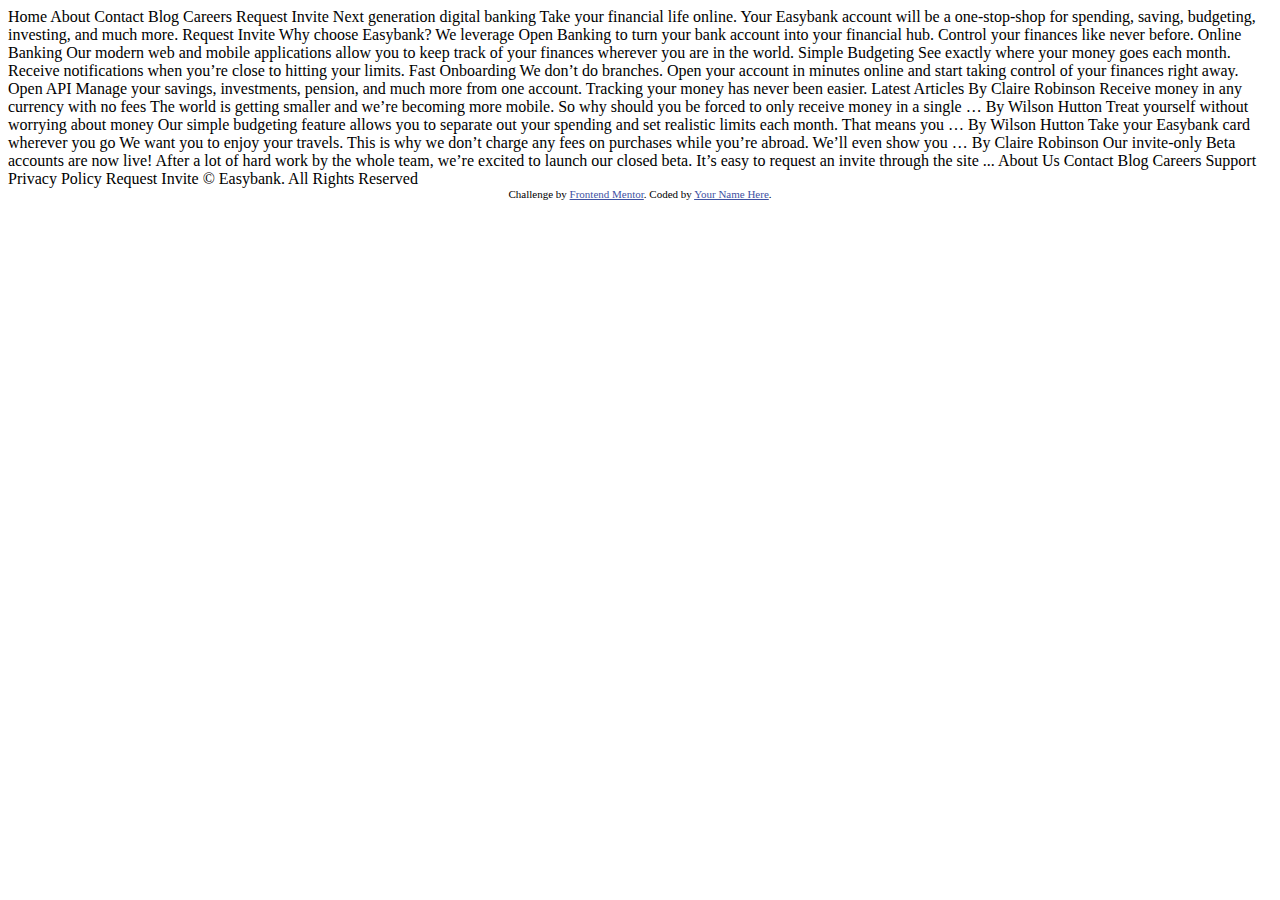
<file: desing/index.html>
<!DOCTYPE html>
<html lang="en">
<head>
  <meta charset="UTF-8">
  <meta name="viewport" content="width=device-width, initial-scale=1.0"> <!-- displays site properly based on user's device -->

  <link rel="icon" type="image/png" sizes="32x32" href="./images/favicon-32x32.png">
  
  <title>Frontend Mentor | Easybank landing page</title>

  <!-- Feel free to remove these styles or customise in your own stylesheet 👍 -->
  <style>
    .attribution { font-size: 11px; text-align: center; }
    .attribution a { color: hsl(228, 45%, 44%); }
  </style>
</head>
<body>

  Home
  About
  Contact
  Blog
  Careers

  Request Invite



  Next generation digital banking

  Take your financial life online. Your Easybank account will be a one-stop-shop 
  for spending, saving, budgeting, investing, and much more.

  Request Invite



  Why choose Easybank?

  We leverage Open Banking to turn your bank account into your financial hub. Control 
  your finances like never before.

  Online Banking
  Our modern web and mobile applications allow you to keep track of your finances 
  wherever you are in the world.

  Simple Budgeting
  See exactly where your money goes each month. Receive notifications when you’re 
  close to hitting your limits.

  Fast Onboarding
  We don’t do branches. Open your account in minutes online and start taking control 
  of your finances right away.

  Open API
  Manage your savings, investments, pension, and much more from one account. Tracking 
  your money has never been easier.

  

  Latest Articles

  By Claire Robinson
  Receive money in any currency with no fees
  The world is getting smaller and we’re becoming more mobile. So why should you be 
  forced to only receive money in a single …

  By Wilson Hutton
  Treat yourself without worrying about money
  Our simple budgeting feature allows you to separate out your spending and set 
  realistic limits each month. That means you …

  By Wilson Hutton
  Take your Easybank card wherever you go
  We want you to enjoy your travels. This is why we don’t charge any fees on purchases 
  while you’re abroad. We’ll even show you …

  By Claire Robinson
  Our invite-only Beta accounts are now live!
  After a lot of hard work by the whole team, we’re excited to launch our closed beta. 
  It’s easy to request an invite through the site ...

  

  About Us
  Contact
  Blog
  Careers
  Support
  Privacy Policy

  Request Invite

  © Easybank. All Rights Reserved
  
  <div class="attribution">
    Challenge by <a href="https://www.frontendmentor.io?ref=challenge" target="_blank">Frontend Mentor</a>. 
    Coded by <a href="#">Your Name Here</a>.
  </div>
</body>
</html>
</file>
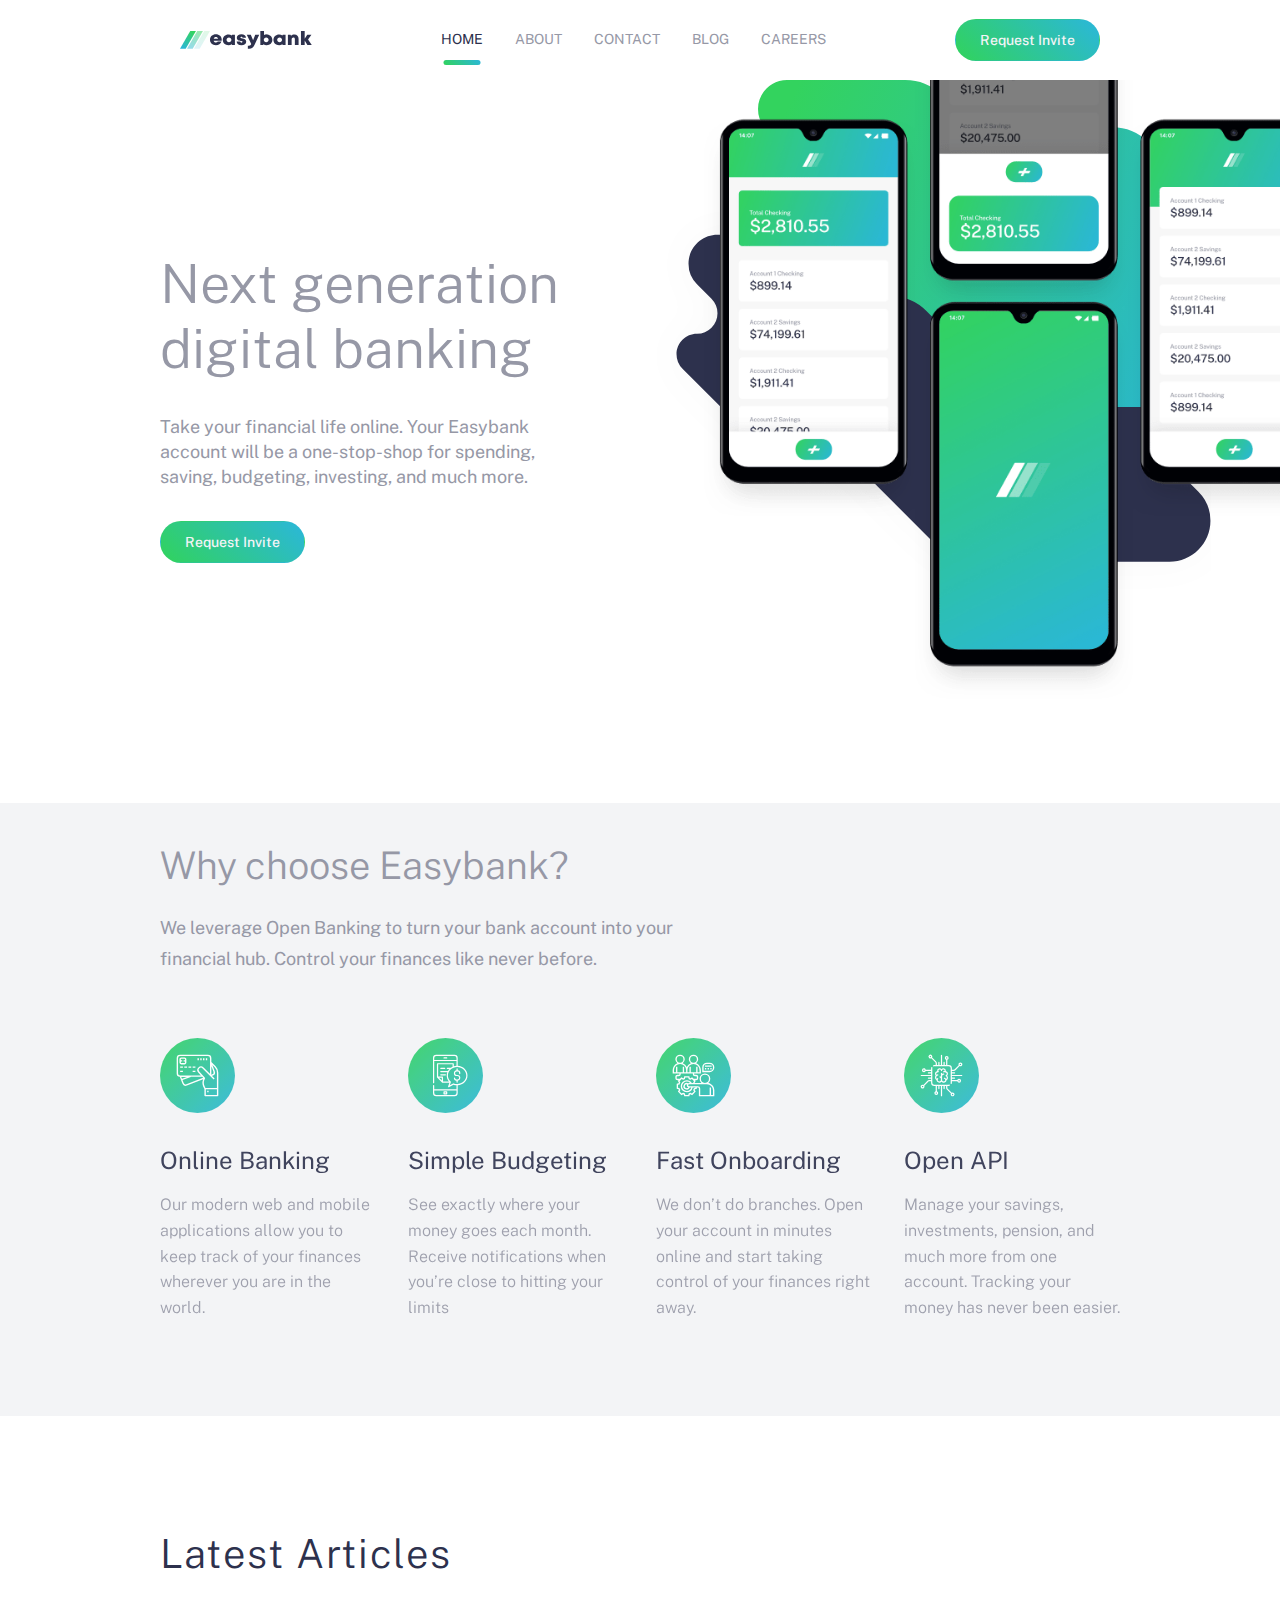
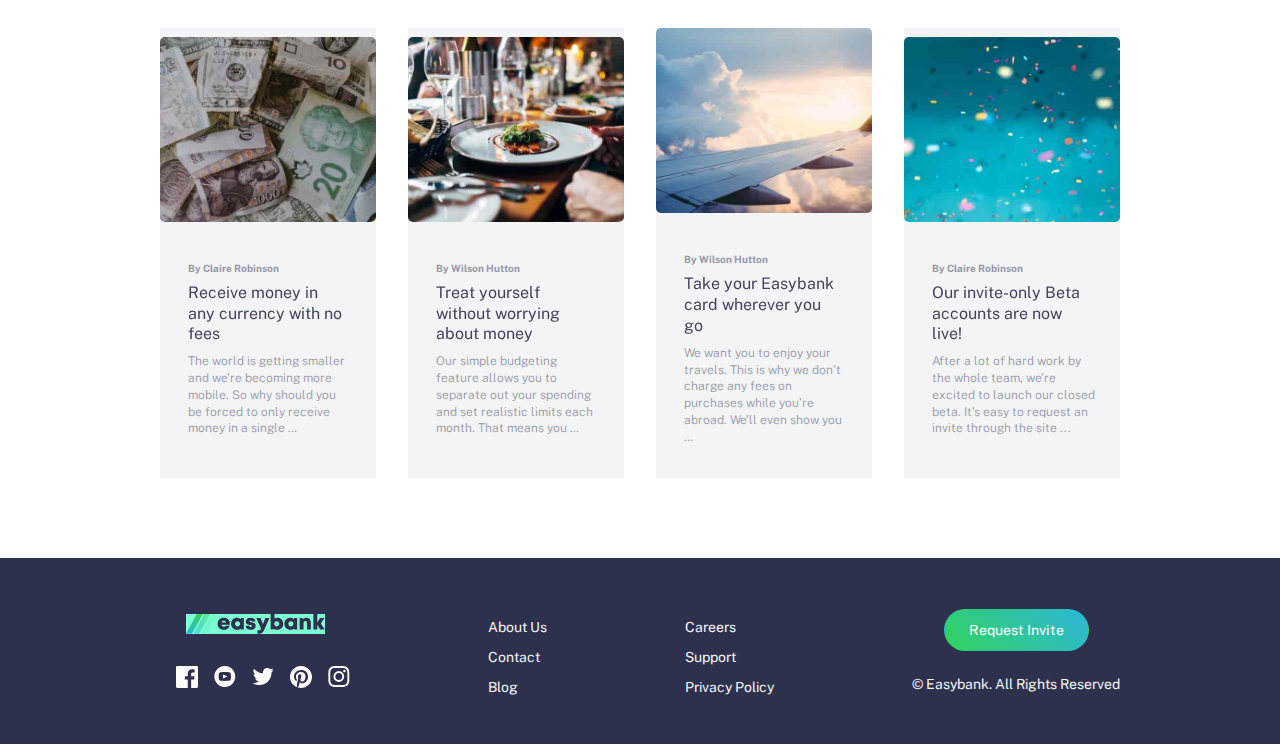
<file: docs/index.html>
<!DOCTYPE html><html lang="en"><head><meta charset="UTF-8"><meta name="viewport" content="width=device-width,initial-scale=1"><link rel="icon" href="./assets/images/favicon.png"><link href="https://fonts.googleapis.com/css2?family=Public+Sans:wght@300;400;700&display=swap" rel="stylesheet"><link rel="stylesheet" href="./css/styles.css"><title>Frontend Mentor | Easybank landing page | Taguara Digital</title></head><body><header class="header" id="header"><div class="nav__logo" id="nav__logo"><a href="index.html"><img src="./assets/images/logo.svg" alt="logo"></a></div><div class="toggle-menu hide-for-desktop" id="toggle-menu"><img src="./assets/images/icon-hamburger.svg" alt="toggle-menu"></div><nav class="main-nav flex flex-jc-c flex-ai-c hide-for-mobile" id="main-nav"><ul class="nav__list flex flex-jc-c flex-ai-c" id="nav__list"><li class="nav__item"><a href="#" class="nav__link nav__link--active">Home</a></li><li class="nav__item"><a class="nav__link" href="#">About</a></li><li class="nav__item"><a class="nav__link" href="#">Contact</a></li><li class="nav__item"><a class="nav__link" href="#">Blog</a></li><li class="nav__item"><a class="nav__link" href="#">Careers</a></li></ul></nav><div class="request hide-for-mobile"><button class="btn">Request Invite</button></div></header><main class="main"><div class="main-content"><div class="main-content__imgs"></div><div class="main-content__body"><h1 class="title main-content__title">Next generation digital banking</h1><p class="txt main-content__txt">Take your financial life online. Your Easybank account will be a one-stop-shop for spending, saving, budgeting, investing, and much more.</p><button class="btn btn--main">Request Invite</button></div></div></main><section class="why"><h2 class="title why__title">Why choose Easybank?</h2><p class="txt why__txt">We leverage Open Banking to turn your bank account into your financial hub. Control your finances like never before.</p></section><section class="services"><div class="services__cards"><div class="services__card"><div class="services__img"><img src="./assets/images/icon-online.svg" alt=""></div><h3 class="services__title">Online Banking</h3><p class="services__txt">Our modern web and mobile applications allow you to keep track of your finances wherever you are in the world.</p></div><div class="services__card"><div class="services__img"><img src="./assets/images/icon-budgeting.svg" alt=""></div><h3 class="services__title">Simple Budgeting</h3><p class="services__txt">See exactly where your money goes each month. Receive notifications when you’re close to hitting your limits</p></div><div class="services__card"><div class="services__img"><img src="./assets/images/icon-onboarding.svg" alt=""></div><h3 class="services__title">Fast Onboarding</h3><p class="services__txt">We don’t do branches. Open your account in minutes online and start taking control of your finances right away.</p></div><div class="services__card"><div class="services__img"><img src="./assets/images/icon-api.svg" alt=""></div><h3 class="services__title">Open API</h3><p class="services__txt">Manage your savings, investments, pension, and much more from one account. Tracking your money has never been easier.</p></div></div></section><section class="blog"><h2 class="blog__title">Latest Articles</h2><div class="posts"><div class="post"><div class="post__img"><img src="./assets/images/image-currency.jpg" alt=""></div><p class="post__author">By Claire Robinson</p><h3 class="post__title">Receive money in any currency with no fees</h3><p class="post__sumary">The world is getting smaller and we’re becoming more mobile. So why should you be forced to only receive money in a single …</p></div><div class="post"><div class="post__img"><img src="./assets/images/image-restaurant.jpg" alt=""></div><p class="post__author">By Wilson Hutton</p><h3 class="post__title">Treat yourself without worrying about money</h3><p class="post__sumary">Our simple budgeting feature allows you to separate out your spending and set realistic limits each month. That means you …</p></div><div class="post"><div class="post__img"><img src="./assets/images/image-plane.jpg" alt=""></div><p class="post__author">By Wilson Hutton</p><h3 class="post__title">Take your Easybank card wherever you go</h3><p class="post__sumary">We want you to enjoy your travels. This is why we don’t charge any fees on purchases while you’re abroad. We’ll even show you …</p></div><div class="post"><div class="post__img"><img src="./assets/images/image-confetti.jpg" alt=""></div><p class="post__author">By Claire Robinson</p><h3 class="post__title">Our invite-only Beta accounts are now live!</h3><p class="post__sumary">After a lot of hard work by the whole team, we’re excited to launch our closed beta. It’s easy to request an invite through the site ...</p></div></div></section><footer class="footer"><div class="footer__column"><div class="footer__logo"><a href="index.html"><img src="./assets/images/logo.svg" alt="logo"></a></div><ul class="social-media"><li><a href="#"><img src="./assets/images/icon-facebook.svg" alt="facebook"></a></li><li><a href="#"><img src="./assets/images/icon-youtube.svg" alt="youtube"></a></li><li><a href="#"><img src="./assets/images/icon-twitter.svg" alt="twitter"></a></li><li><a href="#"><img src="./assets/images/icon-pinterest.svg" alt="pinterest"></a></li><li><a href="#"><img src="./assets/images/icon-instagram.svg" alt="instagram"></a></li></ul></div><nav class="footer__column"><ul class="footer__menu"><li><a class="items" href="#">About Us</a></li><li><a class="items" href="#">Contact</a></li><li><a class="items" href="#">Blog</a></li></ul></nav><nav class="footer__column"><ul class="footer__menu"><li><a class="items" href="#">Careers</a></li><li><a class="items" href="#">Support</a></li><li><a class="items" href="#">Privacy Policy</a></li></ul></nav><div class="footer__column"><div class="request"><button class="btn">Request Invite</button></div><p class="copyright">© Easybank. All Rights Reserved</p></div></footer><script src="./js/app.js"></script></body></html>
</file>
<file: docs/css/styles.css>
/*! normalize.css v8.0.1 | MIT License | github.com/necolas/normalize.css */html{line-height:1.15;-webkit-text-size-adjust:100%}main{display:block}h1{font-size:2em;margin:.67em 0}hr{box-sizing:content-box;height:0;overflow:visible}pre{font-family:monospace,monospace;font-size:1em}a{background-color:rgba(0,0,0,0)}abbr[title]{border-bottom:none;text-decoration:underline;-webkit-text-decoration:underline dotted;text-decoration:underline dotted}b,strong{font-weight:bolder}code,kbd,samp{font-family:monospace,monospace;font-size:1em}small{font-size:80%}sub,sup{font-size:75%;line-height:0;position:relative;vertical-align:baseline}sub{bottom:-.25em}sup{top:-.5em}img{border-style:none}button,input,optgroup,select,textarea{font-family:inherit;font-size:100%;line-height:1.15;margin:0}button,input{overflow:visible}button,select{text-transform:none}[type=button],[type=reset],[type=submit],button{-webkit-appearance:button}[type=button]::-moz-focus-inner,[type=reset]::-moz-focus-inner,[type=submit]::-moz-focus-inner,button::-moz-focus-inner{border-style:none;padding:0}[type=button]:-moz-focusring,[type=reset]:-moz-focusring,[type=submit]:-moz-focusring,button:-moz-focusring{outline:1px dotted ButtonText}fieldset{padding:.35em .75em .625em}legend{box-sizing:border-box;color:inherit;display:table;max-width:100%;padding:0;white-space:normal}progress{vertical-align:baseline}textarea{overflow:auto}[type=checkbox],[type=radio]{box-sizing:border-box;padding:0}[type=number]::-webkit-inner-spin-button,[type=number]::-webkit-outer-spin-button{height:auto}[type=search]{-webkit-appearance:textfield;outline-offset:-2px}[type=search]::-webkit-search-decoration{-webkit-appearance:none}::-webkit-file-upload-button{-webkit-appearance:button;font:inherit}details{display:block}summary{display:list-item}[hidden],template{display:none}:root{--dark-blue:#2d314d;--lime-green:#31d35c;--bright-cyan:#2bb7da;--grayish-blue:#9698a6;--light-grayish-blue:#f3f4f6;--very-light-gray:#f3f4f6;--white:#fff;--ff-title:"Public Sans",sans-serif;--ff-body:"Public Sans",sans-serif;--header-height:3.75rem}*,:after,:before{box-sizing:border-box;margin:0;padding:0}html{scroll-behavior:smooth;font-size:16px}body{width:100%;margin:0;padding:0;font-family:var(--ff-body);font-size:1.125rem;font-weight:400;line-height:1.3;color:var(--grayish-blue)}img{display:block;max-width:100%}ul{list-style:none}a{text-decoration:none}.btn{border:1px solid rgba(0,0,0,0);border-radius:50px;font-size:.875rem;font-weight:500;padding:.75rem 1.5rem;color:var(--very-light-gray);background:-webkit-linear-gradient(45deg,var(--lime-green),var(--bright-cyan));background:linear-gradient(45deg,var(--lime-green),var(--bright-cyan));cursor:pointer}.btn:hover{opacity:.6}.flex{display:-webkit-box;display:-webkit-flex;display:-ms-flexbox;display:flex}.flex-jc-sb{-webkit-box-pack:justify;-webkit-justify-content:space-between;-ms-flex-pack:justify;justify-content:space-between}.flex-jc-c{-webkit-box-pack:center;-webkit-justify-content:center;-ms-flex-pack:center;justify-content:center}.flex-ai-c{-webkit-box-align:center;-webkit-align-items:center;-ms-flex-align:center;align-items:center}.flex-ai-fs{-webkit-box-align:start;-webkit-align-items:flex-start;-ms-flex-align:start;align-items:flex-start}@media (max-width:63.9375em){.hide-for-mobile{display:none}}@media (min-width:64em){.hide-for-desktop{display:none}}.header{width:100%;height:var(--header-height);margin:0;padding:0 1.375rem;display:-webkit-box;display:-webkit-flex;display:-ms-flexbox;display:flex;-webkit-box-pack:justify;-webkit-justify-content:space-between;-ms-flex-pack:justify;justify-content:space-between;-webkit-box-align:center;-webkit-align-items:center;-ms-flex-align:center;align-items:center}@media screen and (min-width:768px){.header{padding:0 3rem}}@media screen and (min-width:990px){.header{padding:0 7rem}}@media screen and (min-width:1200px){.header{--header-height:5rem;height:var(--header-height);padding:0 10em}}.nav__logo{z-index:100;width:8.25rem}.nav__logo img{display:block;width:100%}.main-nav{display:none;-webkit-box-orient:vertical;-webkit-box-direction:normal;-webkit-flex-direction:column;-ms-flex-direction:column;flex-direction:column}.main-nav--show{width:80%;height:40%;position:absolute;box-shadow:-1px 1px 5px var(--dark-blue);top:var(--header-height);left:10%;z-index:50;display:-webkit-box;display:-webkit-flex;display:-ms-flexbox;display:flex;-webkit-transition:all .3s ease-in-out;transition:all .3s ease-in-out;background-color:#fff}.main-nav--show .nav__link--active,.main-nav--show .nav__link:hover{color:var(--dark-blue)}@media screen and (min-width:768px){.main-nav{width:50%;display:-webkit-box;display:-webkit-flex;display:-ms-flexbox;display:flex;-webkit-box-orient:horizontal;-webkit-box-direction:normal;-webkit-flex-direction:row;-ms-flex-direction:row;flex-direction:row;-webkit-flex-wrap:wrap;-ms-flex-wrap:wrap;flex-wrap:wrap;-webkit-justify-content:space-around;-ms-flex-pack:distribute;justify-content:space-around;-webkit-box-align:center;-webkit-align-items:center;-ms-flex-align:center;align-items:center;background-color:rgba(0,0,0,0)}}.nav__list{z-index:100;-webkit-box-orient:vertical;-webkit-box-direction:normal;-webkit-flex-direction:column;-ms-flex-direction:column;flex-direction:column}@media screen and (min-width:768px){.nav__list{width:-webkit-fit-content;width:-moz-fit-content;width:fit-content;position:relative;margin:0;top:0;height:var(--header-height);display:-webkit-box;display:-webkit-flex;display:-ms-flexbox;display:flex;-webkit-flex-wrap:wrap;-ms-flex-wrap:wrap;flex-wrap:wrap;-webkit-box-orient:horizontal;-webkit-box-direction:normal;-webkit-flex-direction:row;-ms-flex-direction:row;flex-direction:row;-webkit-box-pack:justify;-webkit-justify-content:space-between;-ms-flex-pack:justify;justify-content:space-between;background:rgba(0,0,0,0)}}.nav__item{font-family:var(--ff-title);text-align:center;width:100%;margin:.5rem}@media screen and (min-width:768px){.nav__item{width:-webkit-fit-content;width:-moz-fit-content;width:fit-content;padding:0;margin:0}}.nav__link{position:relative;text-transform:uppercase;color:var(--grayish-blue);border-bottom:1px solid rgba(0,0,0,0);padding:.5rem 3rem;display:block}.nav__link:after{content:"";position:absolute;width:50%;height:5px;background:-webkit-linear-gradient(45deg,var(--lime-green),var(--bright-cyan));background:linear-gradient(45deg,var(--lime-green),var(--bright-cyan));left:50%;-webkit-transform:translateX(-50%);-ms-transform:translateX(-50%);transform:translateX(-50%);bottom:0;opacity:0;-webkit-transition:opacity .3s ease-in-out;transition:opacity .3s ease-in-out;border-radius:10px}.nav__link--active,.nav__link:hover{color:var(--dark-blue)}.nav__link--active:after,.nav__link:hover:after{opacity:1}@media screen and (min-width:768px){.nav__link{width:-webkit-fit-content;width:-moz-fit-content;width:fit-content;padding:1rem;font-size:.875rem;border-top:none}.nav__link:not(:last-child){margin-right:32px}}.toggle-menu{z-index:100;cursor:pointer}@media screen and (min-width:768px){.toggle-menu{display:none}}.toggle-menu:hover{-webkit-transform:scale(.95);-ms-transform:scale(.95);transform:scale(.95)}.main{position:relative;width:100%;height:100%;overflow:hidden;margin:0;padding:0}.main-content{display:grid;grid-template-columns:1fr;grid-template-areas:"image" "body"}@media screen and (min-width:768px){.main-content{grid-template-columns:1fr 1fr;grid-template-areas:"body image"}}.main-content__imgs{position:relative;width:100%;min-height:16.25rem;grid-area:image;background-image:url(../assets/images/bg-intro-mobile.svg);background-repeat:no-repeat;background-size:cover;background-position:50%}.main-content__imgs:before{width:100%;height:100%;content:"";position:absolute;background-image:url(../assets/images/image-mockups.png);background-repeat:no-repeat;background-size:100%;background-position:bottom}@media screen and (min-width:768px){.main-content__imgs:before{left:10%;background-size:100%}}@media screen and (min-width:768px){.main-content__imgs{min-height:24rem;background-image:url(../assets/images/bg-intro-desktop.svg);background-position:0 0;background-size:100%}}.main-content__body{width:100%;grid-area:body;padding:.9rem;display:-webkit-box;display:-webkit-flex;display:-ms-flexbox;display:flex;-webkit-box-orient:vertical;-webkit-box-direction:normal;-webkit-flex-direction:column;-ms-flex-direction:column;flex-direction:column;-webkit-box-pack:center;-webkit-justify-content:center;-ms-flex-pack:center;justify-content:center;-webkit-box-align:center;-webkit-align-items:center;-ms-flex-align:center;align-items:center;text-align:center;font-weight:700}@media screen and (min-width:768px){.main-content__body{-webkit-box-align:start;-webkit-align-items:flex-start;-ms-flex-align:start;align-items:flex-start;padding:3rem}}@media screen and (min-width:990px){.main-content__body{padding:6rem 5rem 6rem 7rem}}@media screen and (min-width:1200px){.main-content__body{padding:8.5rem 5rem 8.5rem 10rem}}.main-content__title{font-size:2.25rem;font-weight:300;margin-bottom:1rem;line-height:1.2}@media screen and (min-width:768px){.main-content__title{-webkit-box-pack:start;-webkit-justify-content:start;-ms-flex-pack:start;justify-content:start;text-align:left;font-size:3.375rem;margin-bottom:2rem}}.main-content__txt{font-size:.875rem;font-weight:400;margin-bottom:2rem;color:var(--grayish-blue);text-align:center;line-height:1.4}@media screen and (min-width:768px){.main-content__txt{font-size:1.125rem;text-align:left}}.why{margin-top:5rem;display:-webkit-box;display:-webkit-flex;display:-ms-flexbox;display:flex;-webkit-box-orient:vertical;-webkit-box-direction:normal;-webkit-flex-direction:column;-ms-flex-direction:column;flex-direction:column;-webkit-box-pack:center;-webkit-justify-content:center;-ms-flex-pack:center;justify-content:center;-webkit-box-align:center;-webkit-align-items:center;-ms-flex-align:center;align-items:center;text-align:center;color:var(--grayish-blue);background-color:var(--light-grayish-blue)}@media screen and (min-width:768px){.why{margin-top:6.5rem;padding:0 3rem;-webkit-box-align:start;-webkit-align-items:flex-start;-ms-flex-align:start;align-items:flex-start}}@media screen and (min-width:990px){.why{padding:0 7rem}}@media screen and (min-width:1200px){.why{padding:0 10rem}}.why__title{font-size:1.75rem;font-weight:300;padding:3rem 2rem .5rem;line-height:1.2}@media screen and (min-width:768px){.why__title{padding:2.5rem 0 .5rem;font-size:2.375rem;text-align:left}}.why__txt{font-size:.875rem;padding:.5rem 1rem;line-height:1.7}@media screen and (min-width:768px){.why__txt{width:60%;text-align:left;font-size:1.125rem;padding:1rem 0 3rem}}.services{background-color:var(--light-grayish-blue);padding-bottom:6rem;padding-top:2.5rem}@media screen and (min-width:768px){.services{padding-top:1rem}}.services__cards{display:grid;grid-template-columns:1fr;-webkit-box-pack:center;-webkit-justify-content:center;-ms-flex-pack:center;justify-content:center;gap:2rem}@media screen and (min-width:768px){.services__cards{grid-template-columns:1fr 1fr;-webkit-box-pack:start;-webkit-justify-content:start;-ms-flex-pack:start;justify-content:start;padding-left:3rem;padding-right:3rem}}@media screen and (min-width:990px){.services__cards{grid-template-columns:repeat(4,1fr);padding-left:7rem;padding-right:7rem}}@media screen and (min-width:1200px){.services__cards{padding-left:10rem;padding-right:10rem}}.services__card{width:100%;display:-webkit-box;display:-webkit-flex;display:-ms-flexbox;display:flex;-webkit-box-orient:vertical;-webkit-box-direction:normal;-webkit-flex-direction:column;-ms-flex-direction:column;flex-direction:column;-webkit-box-pack:center;-webkit-justify-content:center;-ms-flex-pack:center;justify-content:center;-webkit-box-align:center;-webkit-align-items:center;-ms-flex-align:center;align-items:center;text-align:center;opacity:.9}.services__card img{width:100%;width:4.25rem}@media screen and (min-width:768px){.services__card img{width:4.6875rem}}@media screen and (min-width:768px){.services__card{text-align:left;-webkit-box-align:start;-webkit-align-items:flex-start;-ms-flex-align:start;align-items:flex-start}}.services__title{padding-top:1.5rem;font-size:1.125rem;font-weight:400;color:var(--dark-blue)}@media screen and (min-width:768px){.services__title{padding-top:2rem;font-size:1.5rem}}.services__txt{font-size:.875rem;font-weight:300;color:var(--grayish-blue);padding:1rem 1.25rem 0;line-height:1.6}@media screen and (min-width:768px){.services__txt{font-size:1rem;padding-left:0;padding-right:0}}.blog{margin-top:6rem;display:-webkit-box;display:-webkit-flex;display:-ms-flexbox;display:flex;-webkit-box-orient:vertical;-webkit-box-direction:normal;-webkit-flex-direction:column;-ms-flex-direction:column;flex-direction:column;-webkit-box-pack:center;-webkit-justify-content:center;-ms-flex-pack:center;justify-content:center;-webkit-box-align:center;-webkit-align-items:center;-ms-flex-align:center;align-items:center;text-align:center;padding:0 1.375rem}.blog__title{width:100%;margin-bottom:2rem;color:var(--dark-blue);font-size:1.75rem;font-weight:300;letter-spacing:.1rem}@media screen and (min-width:768px){.blog__title{text-align:left;font-size:2.5rem;margin-bottom:3rem}}@media screen and (min-width:768px){.blog{padding:0 3rem;margin-top:7rem}}@media screen and (min-width:990px){.blog{padding:0 7rem}}@media screen and (min-width:1200px){.blog{padding:0 10rem}}.posts{display:grid;grid-template-columns:1fr;-webkit-box-pack:center;-webkit-justify-content:center;-ms-flex-pack:center;justify-content:center;gap:2rem}@media screen and (min-width:768px){.posts{grid-template-columns:1fr 1fr;-webkit-box-pack:start;-webkit-justify-content:start;-ms-flex-pack:start;justify-content:start}}@media screen and (min-width:990px){.posts{grid-template-columns:repeat(4,1fr)}}.post{width:100%;display:-webkit-box;display:-webkit-flex;display:-ms-flexbox;display:flex;-webkit-box-orient:vertical;-webkit-box-direction:normal;-webkit-flex-direction:column;-ms-flex-direction:column;flex-direction:column;-webkit-box-pack:center;-webkit-justify-content:center;-ms-flex-pack:center;justify-content:center;-webkit-box-align:start;-webkit-align-items:flex-start;-ms-flex-align:start;align-items:flex-start;text-align:left;background-color:var(--light-grayish-blue)}.post img{width:100%;height:11.5625rem;object-fit:cover;object-position:center;border-radius:5px}.post__author{padding-top:1.5rem;padding-bottom:.5rem;padding-left:1.75rem;font-size:.625rem;font-weight:700;color:var(--grayish-blue)}@media screen and (min-width:768px){.post__author{padding-top:2.5rem}}.post__title{padding-left:1.75rem;padding-right:2rem;font-size:.875rem;font-weight:400;color:var(--dark-blue);line-height:1.3;opacity:.9}@media screen and (min-width:768px){.post__title{font-size:1rem}}.post__sumary{padding-left:1.75rem;padding-right:1.5rem;margin-top:.5rem;margin-bottom:2rem;font-size:.75rem;font-weight:300;color:var(--grayish-blue);line-height:1.4}.footer{margin-top:5rem;padding:2rem 1.375rem;display:-webkit-box;display:-webkit-flex;display:-ms-flexbox;display:flex;-webkit-box-orient:vertical;-webkit-box-direction:normal;-webkit-flex-direction:column;-ms-flex-direction:column;flex-direction:column;-webkit-box-pack:center;-webkit-justify-content:center;-ms-flex-pack:center;justify-content:center;-webkit-box-align:center;-webkit-align-items:center;-ms-flex-align:center;align-items:center;text-align:center;font-size:.875rem;color:var(--very-light-gray);background-color:var(--dark-blue)}.footer__logo{background-color:#7fffd4;margin-bottom:2rem}@media screen and (min-width:768px){.footer{-webkit-box-orient:horizontal;-webkit-box-direction:normal;-webkit-flex-direction:row;-ms-flex-direction:row;flex-direction:row;-webkit-box-pack:justify;-webkit-justify-content:space-between;-ms-flex-pack:justify;justify-content:space-between;padding:3rem}}@media screen and (min-width:990px){.footer{padding:3rem 7rem}}@media screen and (min-width:1200px){.footer{padding:3rem 10rem}}.footer__column{display:-webkit-box;display:-webkit-flex;display:-ms-flexbox;display:flex;-webkit-box-orient:vertical;-webkit-box-direction:normal;-webkit-flex-direction:column;-ms-flex-direction:column;flex-direction:column;-webkit-box-pack:center;-webkit-justify-content:center;-ms-flex-pack:center;justify-content:center;-webkit-box-align:center;-webkit-align-items:center;-ms-flex-align:center;align-items:center;text-align:center}.footer__column:nth-child(2){padding-top:1.5rem}@media screen and (min-width:768px){.footer__column:nth-child(2){padding-top:0}}.footer__column:last-child{padding-top:2.5rem}@media screen and (min-width:768px){.footer__column:last-child{padding-top:0}}@media screen and (min-width:768px){.footer__column{-webkit-box-pack:justify;-webkit-justify-content:space-between;-ms-flex-pack:justify;justify-content:space-between;text-align:left}}.footer__menu{display:-webkit-box;display:-webkit-flex;display:-ms-flexbox;display:flex;-webkit-box-orient:vertical;-webkit-box-direction:normal;-webkit-flex-direction:column;-ms-flex-direction:column;flex-direction:column;-webkit-box-pack:center;-webkit-justify-content:center;-ms-flex-pack:center;justify-content:center}.footer__menu .items{display:block;padding-top:.75rem;color:var(--very-light-gray);font-size:.875rem}.footer__menu .items:hover{color:var(--lime-green)}.social-media{display:-webkit-box;display:-webkit-flex;display:-ms-flexbox;display:flex;-webkit-box-pack:center;-webkit-justify-content:center;-ms-flex-pack:center;justify-content:center;-webkit-box-align:center;-webkit-align-items:center;-ms-flex-align:center;align-items:center}.social-media img{width:22px;margin-left:1rem}.social-media img:hover{background-color:var(--lime-green)}.copyright{font-size:.875rem;padding-top:1.5rem;padding-bottom:.5rem}@media screen and (min-width:768px){.copyright{padding:1.5rem 0 0}}
</file>
